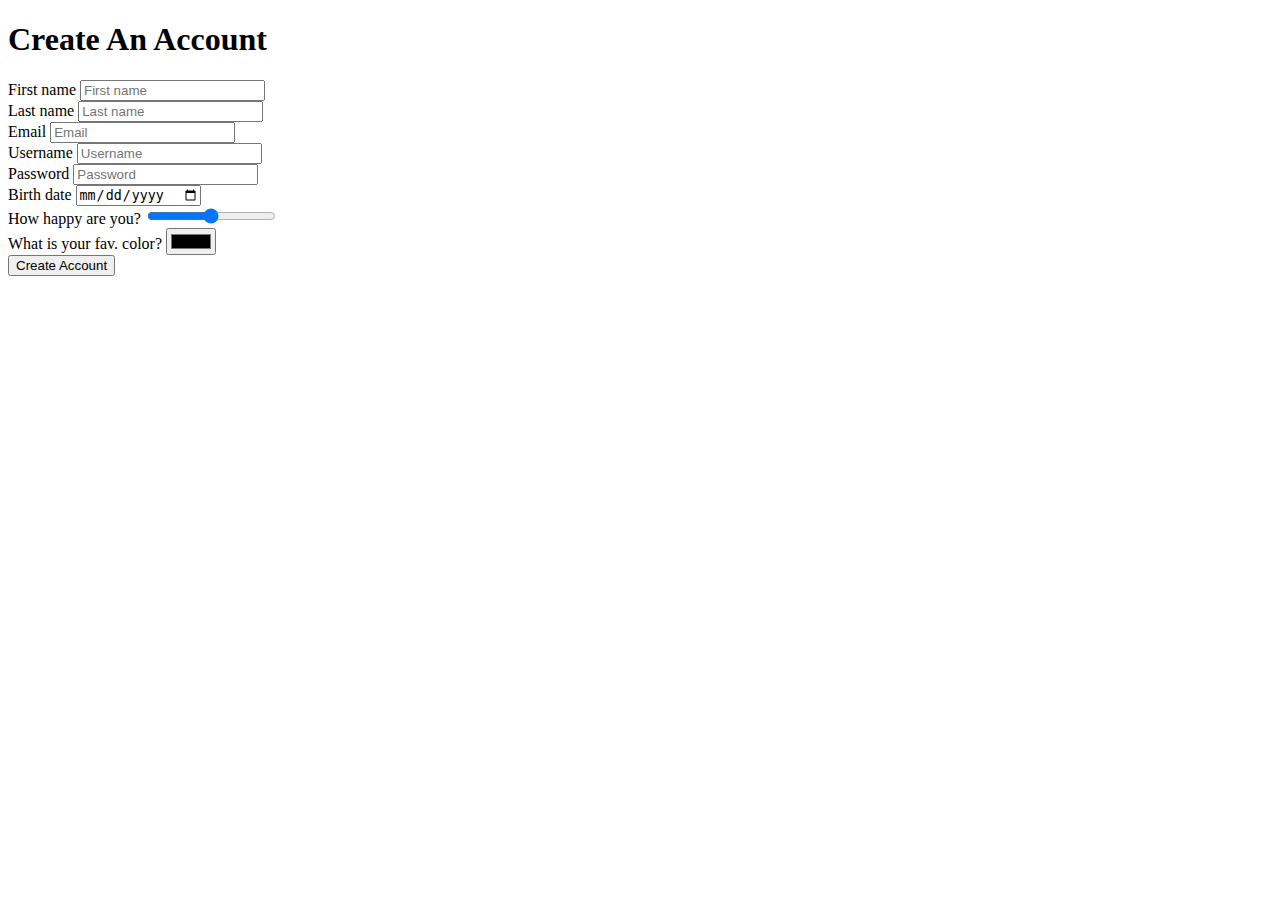
<file: challenge/challenge_1.html>
<!--For HTML preview:
https://htmlpreview.github.io/?https://github.com/alysonnyang/kokoa-clone/blob/main/challenge/challenge_1.html
-->

<!DOCTYPE html>
<html lang="en">
<head>
    <meta charset="UTF-8">
    <title>Challenge 1 - Alyson</title>
</head>
<body>
    <h1>Create An Account</h1>
    <main>
        <form>
            <label for="firstname">First name</label>
            <input required type="text" id="firstname" placeholder="First name" />
        <br>
            <label for="lastname">Last name</label>
            <input required type="text" id="lastname" placeholder="Last name" />
        <br>    
            <label for="email">Email</label>
            <input required type="email" id="email" placeholder="Email" />
        <br>
            <label for="username">Username</label>
            <input required type="text" id="username" placeholder="Username" />
        <br>

            <label for="password">Password</label>
            <input required type="password" id="password" placeholder="Password" minlength="10"/>
        <br>
            <label for="bdate">Birth date</label>
            <input required type="date" id="bdate" placeholder="Birth date" />
        <br>
            <label for="happy">How happy are you?</label>
            <input type="range" id="happy"/>
        <br>
            <label for="favcolor">What is your fav. color?</label>
            <input type="color" id="favcolor" />
        <br>
            <input type="submit" placeholder="Create Account" value="Create Account" />
    </form>
    </main>
</body>
</html>
</file>
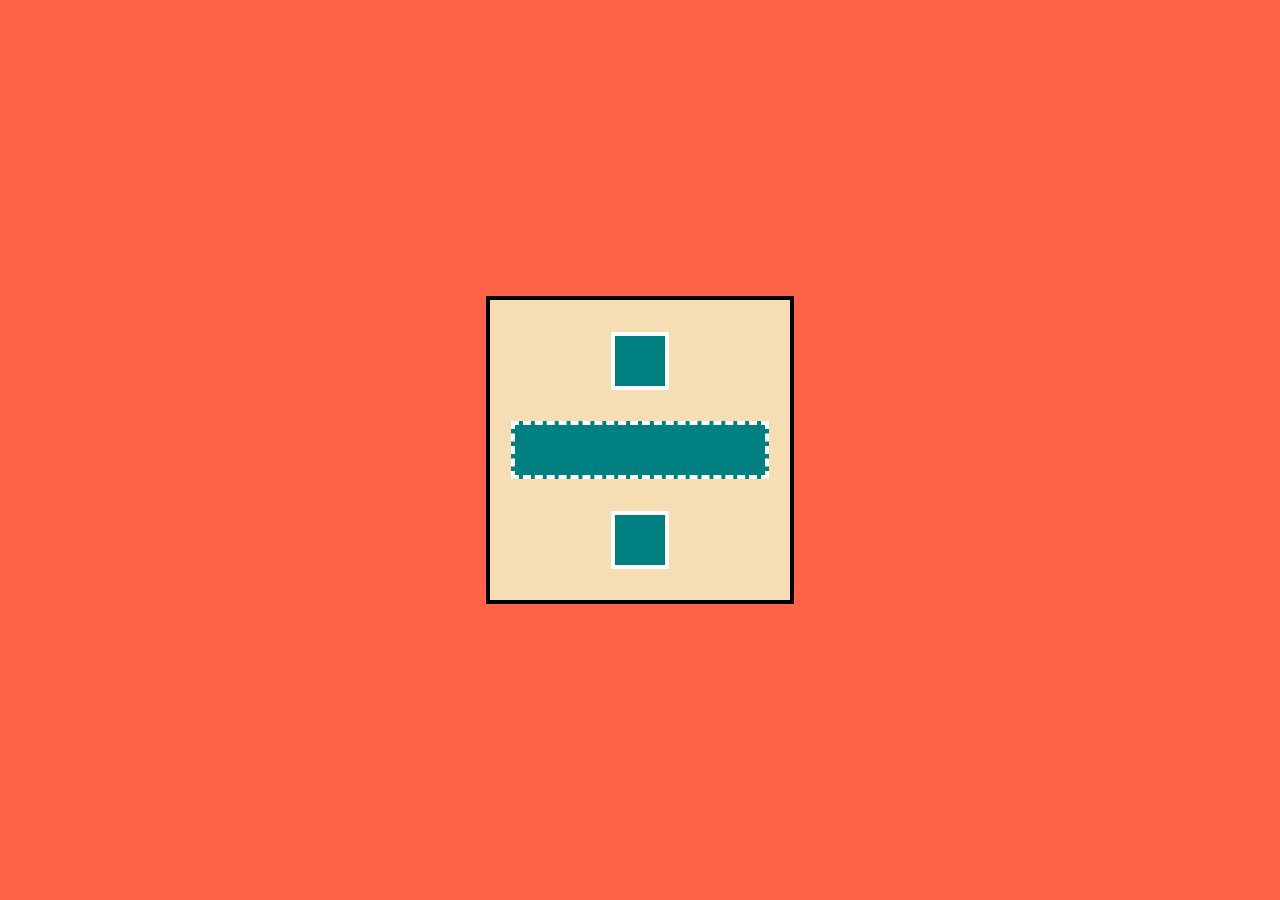
<file: challenge/challenge_2.html>
<!--
    For HTML preview:
    https://htmlpreview.github.io/?https://github.com/alysonnyang/kokoa-clone/blob/main/challenge/challenge_2.html
-->

<!DOCTYPE html>
<html lang="en">
<head>
    <meta charset="UTF-8">
    <title>Challenge 2 - Alyson</title>
    <style>
        :root {
            --bordersize: 4px;
        }
        body {
            margin: 0px;
            height: 100vh;
            background-color: tomato;
            display: flex;
            justify-content: center;
            align-items: center;
        }
        #outerbox {
            height: 300px;
            width: 300px;
            background-color: wheat;
            border: var(--bordersize) solid black;
            display: flex;
            flex-direction: column;
            justify-content: space-evenly;
            align-items: center;
        }
        #outerbox > div {
            height: 50px;
            border: var(--bordersize) solid white;
            background-color: teal;
        }
        #outerbox :nth-child(odd) {
            width: 50px;
        }
        #outerbox :nth-child(even) {
            width: 250px;
            border: var(--bordersize) dashed white;
        }

    </style>
</head>
<body>
    <div id="outerbox">
        <div></div>
        <div></div>
        <div></div>
    </div>
    
</body>
</html>
</file>
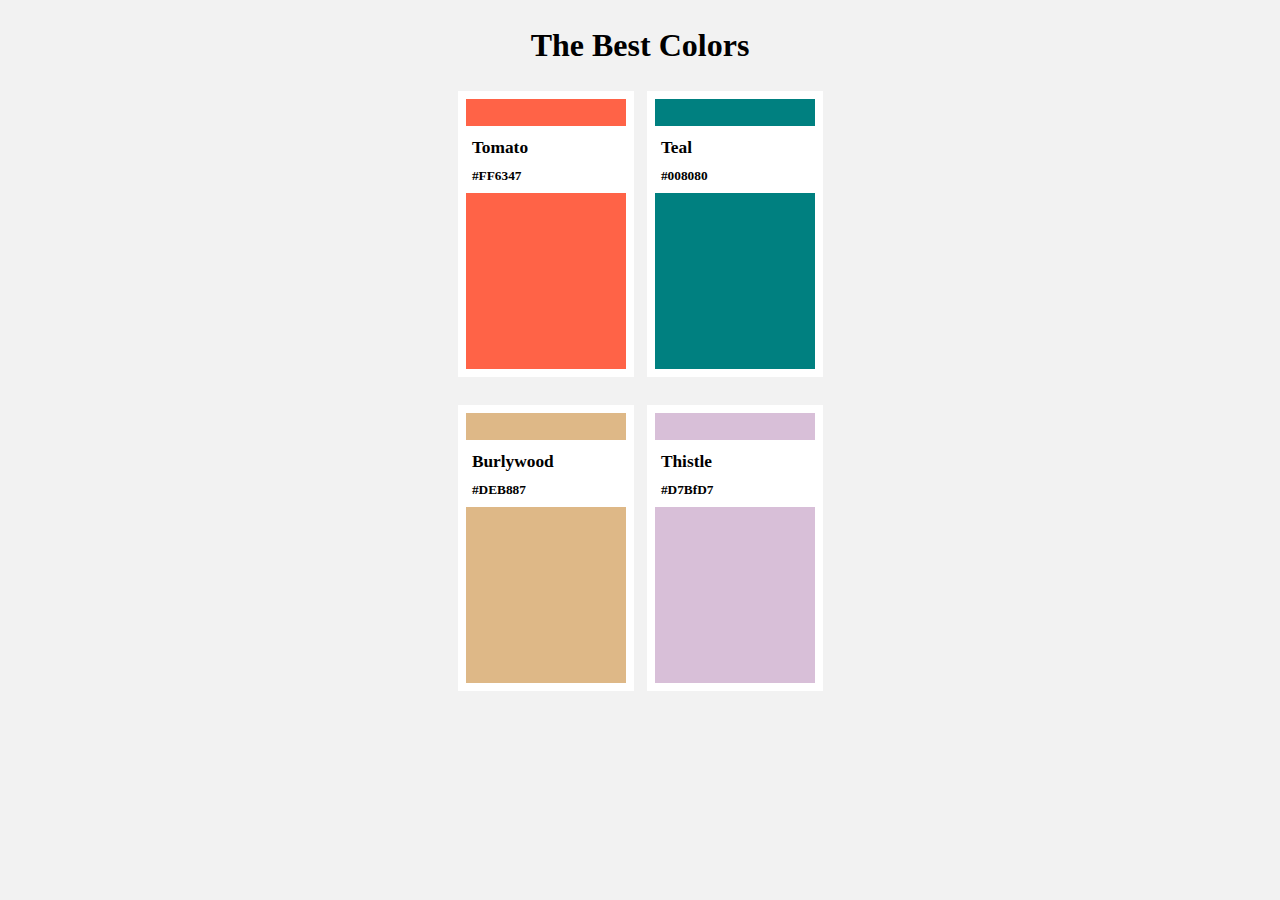
<file: challenge/challenge_3.html>
<!--
For HTML preview:
https://htmlpreview.github.io/?https://github.com/alysonnyang/kokoa-clone/blob/main/challenge/challenge_3.html
-->
<!DOCTYPE html>
<html lang="en">
<head>
    <meta charset="UTF-8">
    <title>Challenge 3 - Alyson</title>
    <style>
        body {
            background-color: #f2f2f2;
            margin: 0px;
            height: 100vh;
            display: flex;
            flex-direction: column;
            align-items: center;
        }
        header {
            line-height:1.5;
        }
        main {
            margin: 0px;
            height: 600px;
            width: 365px;
            display: flex;
            flex-direction: column;
            align-items:center;
            justify-content:space-between;
        
        <!--블럭확인용 
            border: 4px solid blue;
        -->
        }
        #line1,#line2 {
            display: flex;
            flex-direction: row;
            width: 100%;
            justify-content: space-between;
        
        <!--블럭확인용 
            border: 2px dashed red;
        -->
        }    
        .colorbox {
            margin: 0px;
            height: 270px;
            width: 160px;
            border: 8px solid white;
        }
        .colorlabel {
            margin: 0px;
            padding-left: 4%;
            display: block;
            height:25%;
            position: relative;
            top: 10%;
            background-color: white;
            text-align: left;
            
        <!--블럭확인용                
            border: 1px solid green;
        -->
        }
        .colorname {
            display: block;
            height: 40px;
            line-height: 2.5;
            font-size: 13pt;
            font-weight: bold;
        }
        .colorcode {
            font-weight: bold;
            font-size: 10pt;
        }

        #tomato {
            background-color: tomato;
        }
        #teal {
            background-color: teal;
        }
        #burlywood {
            background-color: burlywood;
        }
        #thistle {
            background-color: thistle;
        }

    </style>
</head>
<body>
    <header><h1>The Best Colors</h1></header>
    <main>
        <div id="line1">
            <div class="colorbox" id="tomato">
                <div class="colorlabel">
                    <span class="colorname">Tomato</span>
                    <span class="colorcode">#FF6347</span>
                </div>
            </div>
            <div class="colorbox" id="teal">
                <div class="colorlabel">
                    <span class="colorname">Teal</span>
                    <span class="colorcode">#008080</span>
                </div>
            </div>
        </div>
        <div id="line2">
            <div class="colorbox" id="burlywood">
                <div class="colorlabel">
                    <span class="colorname">Burlywood</span>
                    <span class="colorcode">#DEB887</span>
                </div>
            </div>
            <div class="colorbox" id="thistle">
                <div class="colorlabel">
                    <span class="colorname">Thistle</span>
                    <span class="colorcode">#D7BfD7</span>                        
                </div>
            </div>
        </div>
    </main>
</body>
</html>
</file>
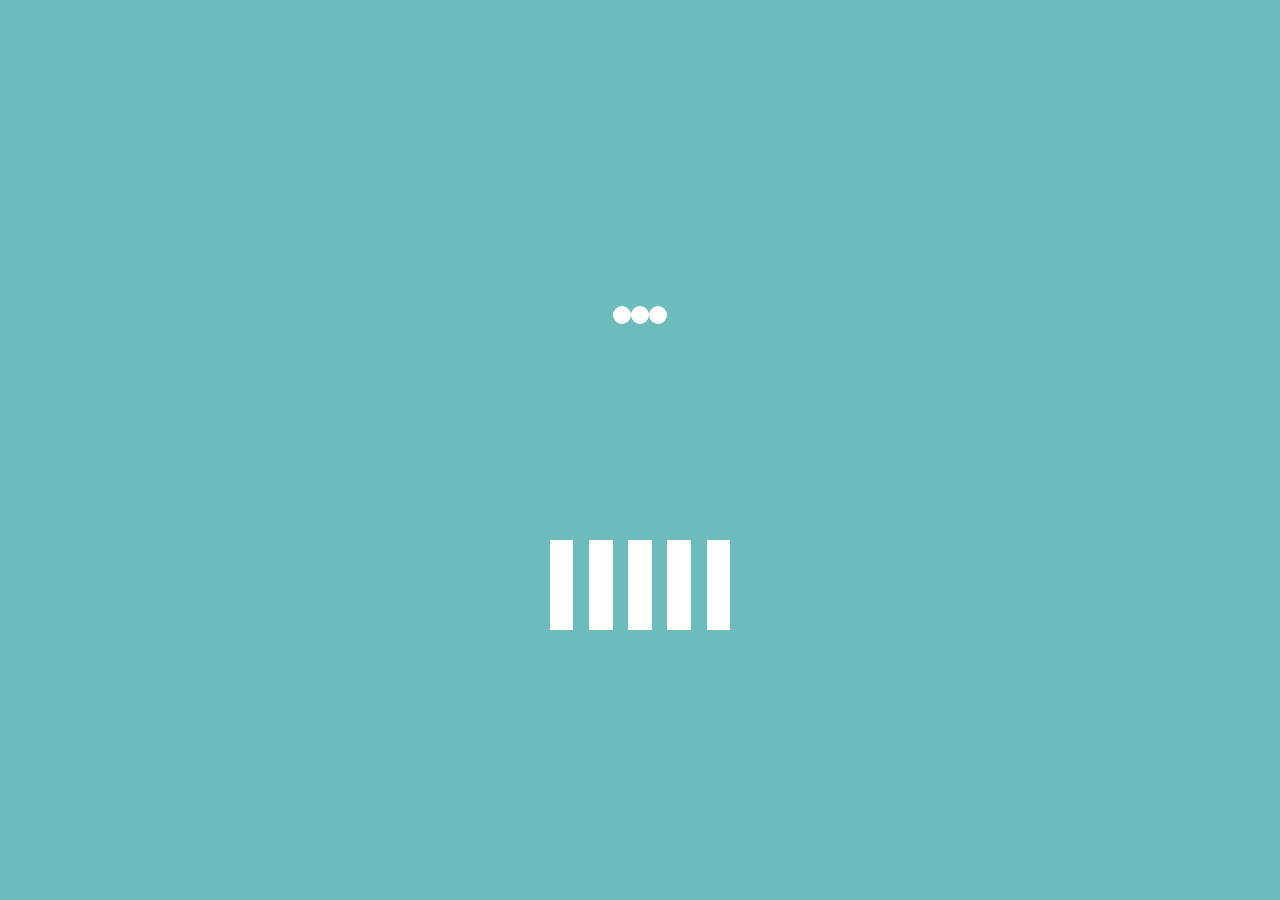
<file: challenge/challenge_4.html>
<!--
For HTML preview:
https://htmlpreview.github.io/?https://github.com/alysonnyang/kokoa-clone/blob/main/challenge/challenge_4.html
-->

<!DOCTYPE html>
<html lang="en">
<head>
    <meta charset="UTF-8">
    <title>Challenge 4 - Alyson</title>
    <style>
        body {
            margin:0;
            height: 100vh;
            background-color:#6cbcbe;
            display:flex;
            justify-content: center;
            align-items: center;ß
        }
        main {
            margin:0;
            height: 50%;
            display: flex;
            flex-direction: column;
            justify-content: space-between;
            
            <!--
            border: 4px dashed red;
            -->
        }
        @keyframes stretchbars {
            0% {transform: scaleY(200%)}
            40% {transform: scaleY(100%)}
        }
        @keyframes orbitleft {
            0% {transform: rotate(0deg) translateX(-46px) rotate(0deg);}
            50% {transform: rotate(180deg) translateX(-84px) rotate(180deg);}
            100% {transform: rotate(360deg) translateX(-46px) rotate(360deg);}
        }
        @keyframes orbitright {
            0% {transform: rotate(0deg) translateX(46px) rotate(0deg);}
            50% {transform: rotate(180deg) translateX(84px) rotate(180deg);}
            100% {transform: rotate(360deg) translateX(46px) rotate(360deg);}
        }
            
        .outer {         
            height: 20vh;
            width: 20vh;
            display: flex;
            justify-content: center;
            align-items: center;

            <!--
            border: 3px solid blue;
            -->
        }
        #line1 {
        }
        #line2 {
            justify-content: space-between;
        }
        .circles {
            position: static;
            height: 10%;
            width: 10%;
            border-radius: 50%;
            background-color: white;
        }
        #line1 :nth-child(1) {animation: orbitleft 2s ease infinite;}
        #line1 :nth-child(3) {animation: orbitright 2s ease infinite;}

        .bars {
            height:50%;
            width: 13%;
            background-color: white;
            animation: stretchbars 0.7s ease-out infinite alternate-reverse;
        }
        .bars:nth-child(1) {animation-delay: 0s;}
        .bars:nth-child(2) {animation-delay: 0.15s;}
        .bars:nth-child(3) {animation-delay: 0.3s;}
        .bars:nth-child(4) {animation-delay: 0.45s;}
        .bars:nth-child(5) {animation-delay: 0.6s;}


    </style>
</head>
<body>
    <main>
        <div class="outer" id="line1">
            <div class="circles"></div>
            <div class="circles"></div>
            <div class="circles"></div>
        </div>

        <div class="outer" id="line2">
            <div class="bars"></div>
            <div class="bars"></div>
            <div class="bars"></div>
            <div class="bars"></div>
            <div class="bars"></div>
        </div>
</main>
</body>
</html>
</file>
